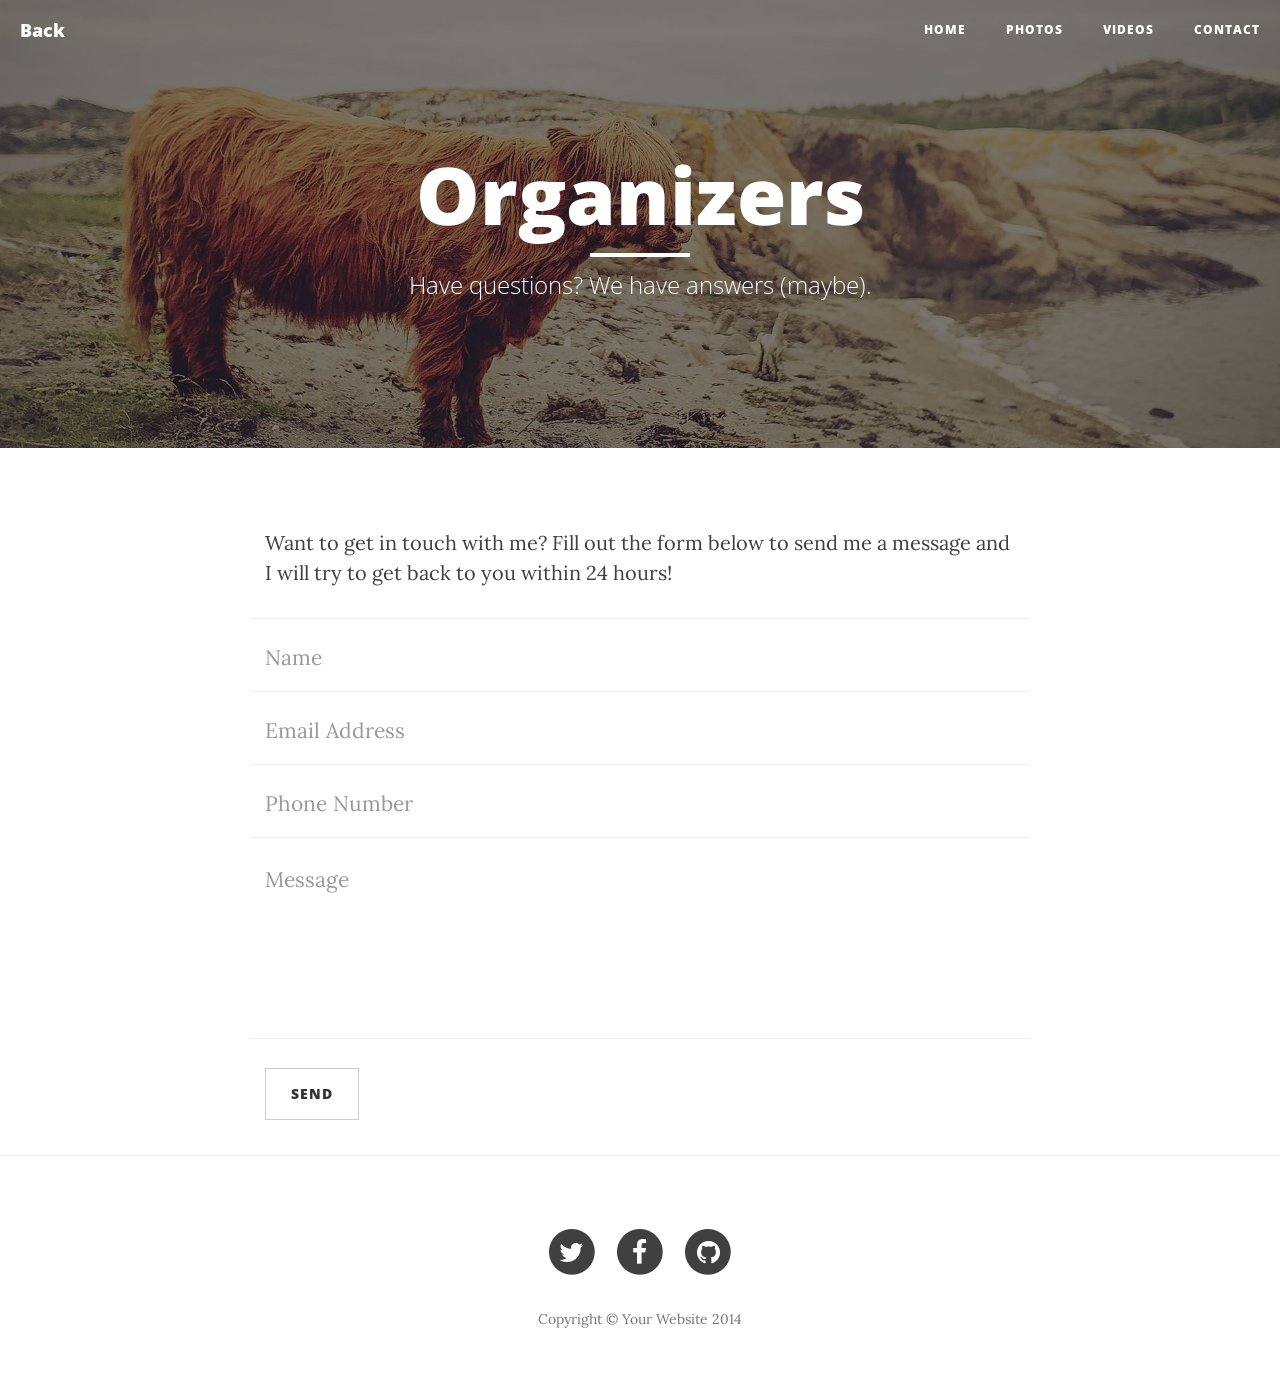
<file: resources/views/myassets/contact.html>
<!DOCTYPE html>
<html lang="en">

<head>

    <meta charset="utf-8">
    <meta http-equiv="X-UA-Compatible" content="IE=edge">
    <meta name="viewport" content="width=device-width, initial-scale=1">
    <meta name="description" content="">
    <meta name="author" content="">

    <title>Organizers</title>

    <!-- Bootstrap Core CSS -->
    <link href="css/bootstrap.min.css" rel="stylesheet">

    <!-- Custom CSS -->
    <link href="css/clean-blog.min.css" rel="stylesheet">

    <!-- Custom Fonts -->
    <link href="http://maxcdn.bootstrapcdn.com/font-awesome/4.1.0/css/font-awesome.min.css" rel="stylesheet" type="text/css">
    <link href='http://fonts.googleapis.com/css?family=Lora:400,700,400italic,700italic' rel='stylesheet' type='text/css'>
    <link href='http://fonts.googleapis.com/css?family=Open+Sans:300italic,400italic,600italic,700italic,800italic,400,300,600,700,800' rel='stylesheet' type='text/css'>

    <!-- HTML5 Shim and Respond.js IE8 support of HTML5 elements and media queries -->
    <!-- WARNING: Respond.js doesn't work if you view the page via file:// -->
    <!--[if lt IE 9]>
        <script src="https://oss.maxcdn.com/libs/html5shiv/3.7.0/html5shiv.js"></script>
        <script src="https://oss.maxcdn.com/libs/respond.js/1.4.2/respond.min.js"></script>
    <![endif]-->

</head>

<body>

    <!-- Navigation -->
    <nav class="navbar navbar-default navbar-custom navbar-fixed-top">
        <div class="container-fluid">
            <!-- Brand and toggle get grouped for better mobile display -->
            <div class="navbar-header page-scroll">
                <button type="button" class="navbar-toggle" data-toggle="collapse" data-target="#bs-example-navbar-collapse-1">
                    <span class="sr-only">Toggle navigation</span>
                    <span class="icon-bar"></span>
                    <span class="icon-bar"></span>
                    <span class="icon-bar"></span>
                </button>
                <a class="navbar-brand" href="index.html">Back</a>
            </div>

            <!-- Collect the nav links, forms, and other content for toggling -->
            <div class="collapse navbar-collapse" id="bs-example-navbar-collapse-1">
                <ul class="nav navbar-nav navbar-right">
                    <li>
                        <a href="EventHome.html">Home</a>
                    </li>
                    <li>
                        <a href="about.html">Photos</a>
                    </li>
                    <li>
                        <a href="post.html">Videos</a>
                    </li>
                    <li>
                        <a href="contact.html">Contact</a>
                    </li>
                </ul>
            </div>
            <!-- /.navbar-collapse -->
        </div>
        <!-- /.container -->
    </nav>

    <!-- Page Header -->
    <!-- Set your background image for this header on the line below. -->
    <header class="intro-header" style="background-image: url('img/contact-bg.jpg')">
        <div class="container">
            <div class="row">
                <div class="col-lg-8 col-lg-offset-2 col-md-10 col-md-offset-1">
                    <div class="page-heading">
                        <h1>Organizers</h1>
                        <hr class="small">
                        <span class="subheading">Have questions? We have answers (maybe).</span>
                    </div>
                </div>
            </div>
        </div>
    </header>

    <!-- Main Content -->
    <div class="container">
        <div class="row">
            <div class="col-lg-8 col-lg-offset-2 col-md-10 col-md-offset-1">
                <p>Want to get in touch with me? Fill out the form below to send me a message and I will try to get back to you within 24 hours!</p>
                <!-- Contact Form - Enter your email address on line 19 of the mail/contact_me.php file to make this form work. -->
                <!-- WARNING: Some web hosts do not allow emails to be sent through forms to common mail hosts like Gmail or Yahoo. It's recommended that you use a private domain email address! -->
                <!-- NOTE: To use the contact form, your site must be on a live web host with PHP! The form will not work locally! -->
                <form name="sentMessage" id="contactForm" novalidate>
                    <div class="row control-group">
                        <div class="form-group col-xs-12 floating-label-form-group controls">
                            <label>Name</label>
                            <input type="text" class="form-control" placeholder="Name" id="name" required data-validation-required-message="Please enter your name.">
                            <p class="help-block text-danger"></p>
                        </div>
                    </div>
                    <div class="row control-group">
                        <div class="form-group col-xs-12 floating-label-form-group controls">
                            <label>Email Address</label>
                            <input type="email" class="form-control" placeholder="Email Address" id="email" required data-validation-required-message="Please enter your email address.">
                            <p class="help-block text-danger"></p>
                        </div>
                    </div>
                    <div class="row control-group">
                        <div class="form-group col-xs-12 floating-label-form-group controls">
                            <label>Phone Number</label>
                            <input type="tel" class="form-control" placeholder="Phone Number" id="phone" required data-validation-required-message="Please enter your phone number.">
                            <p class="help-block text-danger"></p>
                        </div>
                    </div>
                    <div class="row control-group">
                        <div class="form-group col-xs-12 floating-label-form-group controls">
                            <label>Message</label>
                            <textarea rows="5" class="form-control" placeholder="Message" id="message" required data-validation-required-message="Please enter a message."></textarea>
                            <p class="help-block text-danger"></p>
                        </div>
                    </div>
                    <br>
                    <div id="success"></div>
                    <div class="row">
                        <div class="form-group col-xs-12">
                            <button type="submit" class="btn btn-default">Send</button>
                        </div>
                    </div>
                </form>
            </div>
        </div>
    </div>

    <hr>

    <!-- Footer -->
    <footer>
        <div class="container">
            <div class="row">
                <div class="col-lg-8 col-lg-offset-2 col-md-10 col-md-offset-1">
                    <ul class="list-inline text-center">
                        <li>
                            <a href="#">
                                <span class="fa-stack fa-lg">
                                    <i class="fa fa-circle fa-stack-2x"></i>
                                    <i class="fa fa-twitter fa-stack-1x fa-inverse"></i>
                                </span>
                            </a>
                        </li>
                        <li>
                            <a href="#">
                                <span class="fa-stack fa-lg">
                                    <i class="fa fa-circle fa-stack-2x"></i>
                                    <i class="fa fa-facebook fa-stack-1x fa-inverse"></i>
                                </span>
                            </a>
                        </li>
                        <li>
                            <a href="#">
                                <span class="fa-stack fa-lg">
                                    <i class="fa fa-circle fa-stack-2x"></i>
                                    <i class="fa fa-github fa-stack-1x fa-inverse"></i>
                                </span>
                            </a>
                        </li>
                    </ul>
                    <p class="copyright text-muted">Copyright &copy; Your Website 2014</p>
                </div>
            </div>
        </div>
    </footer>

    <!-- jQuery -->
    <script src="js/jquery.js"></script>

    <!-- Bootstrap Core JavaScript -->
    <script src="js/bootstrap.min.js"></script>

    <!-- Custom Theme JavaScript -->
    <script src="js/clean-blog.min.js"></script>

</body>

</html>
</file>
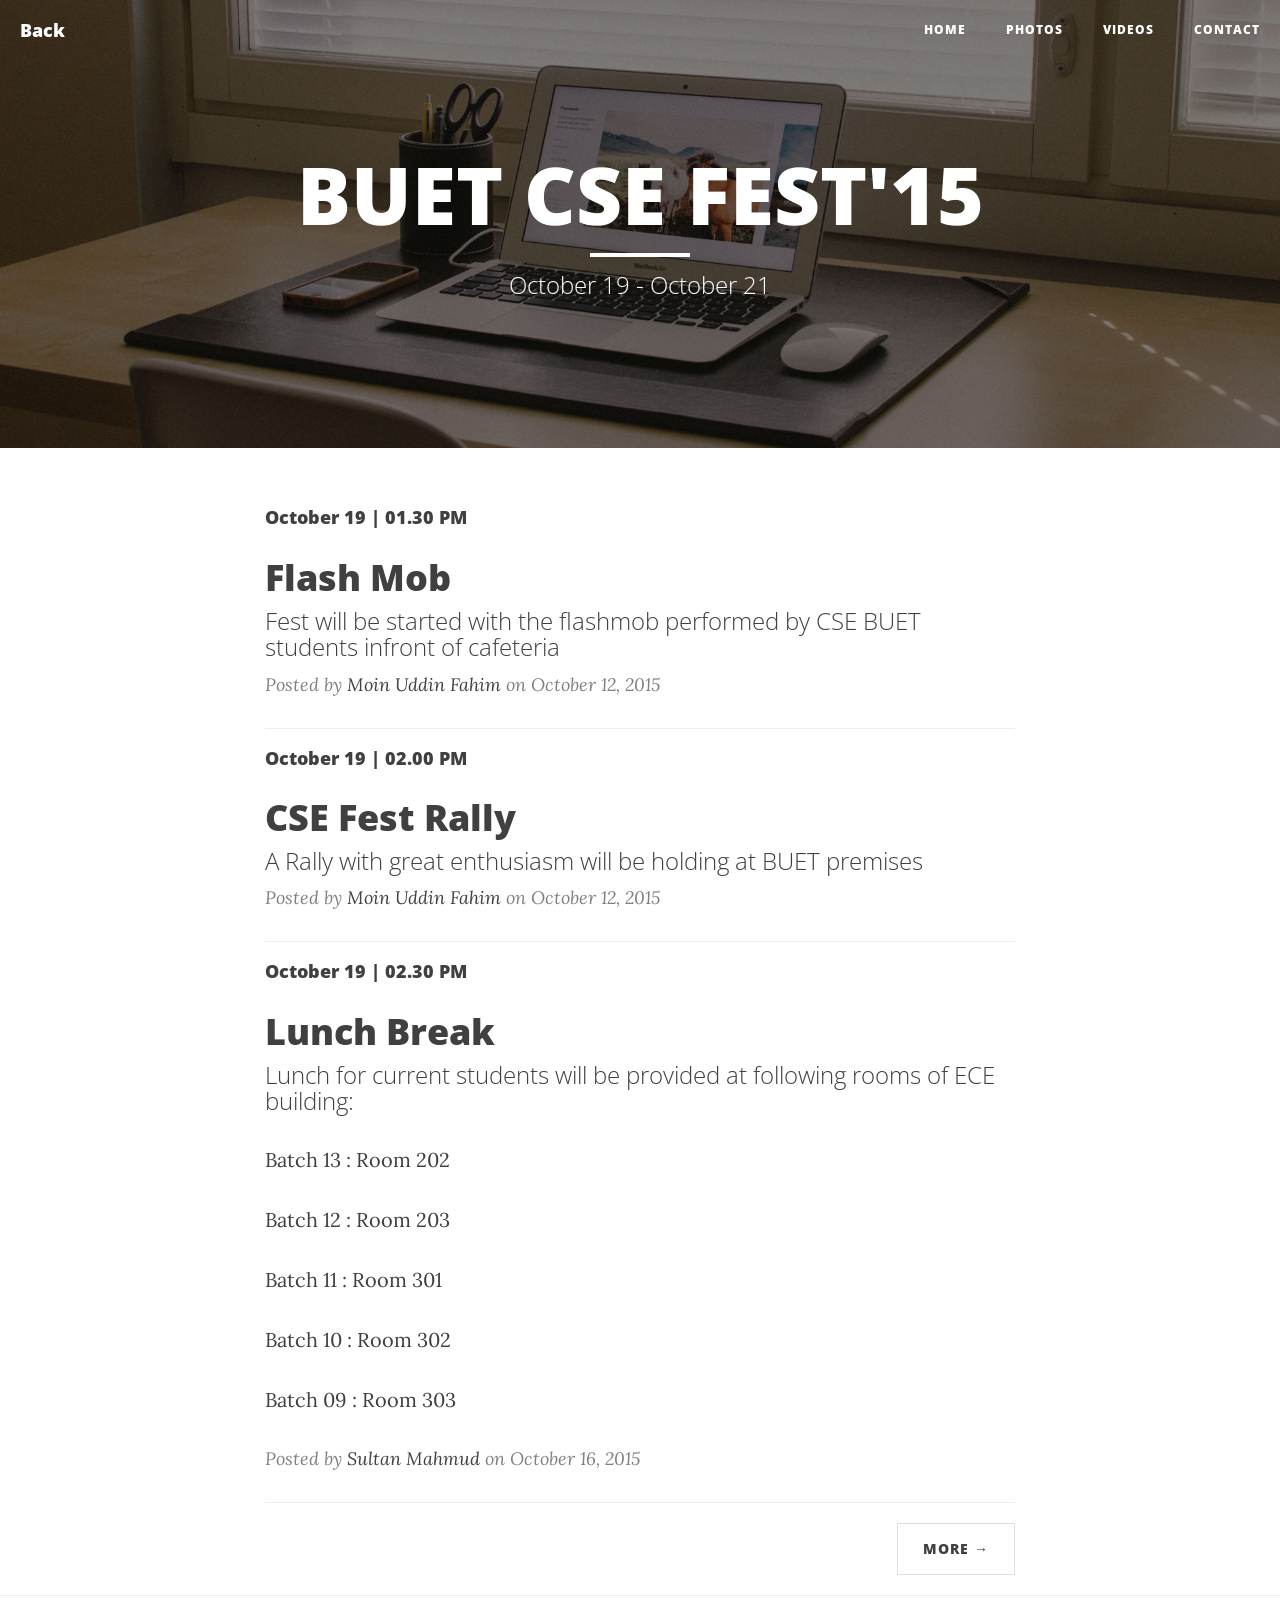
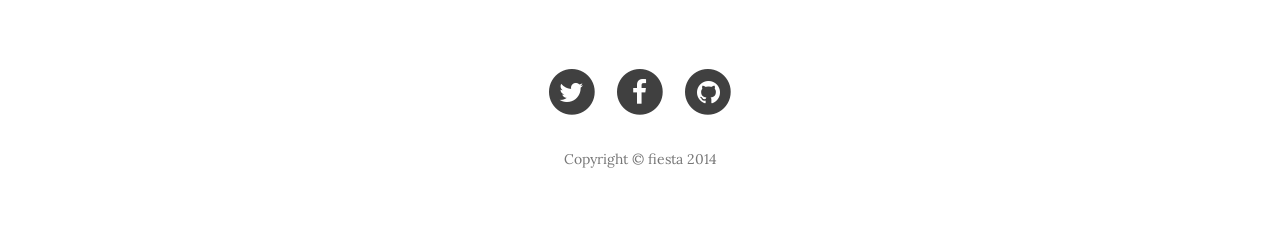
<file: resources/views/myassets/EventHome.html>
<!DOCTYPE html>
<html lang="en">

<head>

    <meta charset="utf-8">
    <meta http-equiv="X-UA-Compatible" content="IE=edge">
    <meta name="viewport" content="width=device-width, initial-scale=1">
    <meta name="description" content="">
    <meta name="author" content="">

    <title> Home</title>

    <!-- Bootstrap Core CSS -->
    <link href="css/bootstrap.min.css" rel="stylesheet">

    <!-- Custom CSS -->
    <link href="css/clean-blog.min.css" rel="stylesheet">

    <!-- Custom Fonts -->
    <link href="http://maxcdn.bootstrapcdn.com/font-awesome/4.1.0/css/font-awesome.min.css" rel="stylesheet" type="text/css">
    <link href='http://fonts.googleapis.com/css?family=Lora:400,700,400italic,700italic' rel='stylesheet' type='text/css'>
    <link href='http://fonts.googleapis.com/css?family=Open+Sans:300italic,400italic,600italic,700italic,800italic,400,300,600,700,800' rel='stylesheet' type='text/css'>

    <!-- HTML5 Shim and Respond.js IE8 support of HTML5 elements and media queries -->
    <!-- WARNING: Respond.js doesn't work if you view the page via file:// -->
    <!--[if lt IE 9]>
        <script src="https://oss.maxcdn.com/libs/html5shiv/3.7.0/html5shiv.js"></script>
        <script src="https://oss.maxcdn.com/libs/respond.js/1.4.2/respond.min.js"></script>
    <![endif]-->

</head>

<body>

    <!-- Navigation -->
    <nav class="navbar navbar-default navbar-custom navbar-fixed-top">
        <div class="container-fluid">
            <!-- Brand and toggle get grouped for better mobile display -->
            <div class="navbar-header page-scroll">
                <button type="button" class="navbar-toggle" data-toggle="collapse" data-target="#bs-example-navbar-collapse-1">
                    <span class="sr-only">Toggle navigation</span>
                    <span class="icon-bar"></span>
                    <span class="icon-bar"></span>
                    <span class="icon-bar"></span>
                </button>
                <a class="navbar-brand" href="index.html"> Back</a>
            </div>

            <!-- Collect the nav links, forms, and other content for toggling -->
            <div class="collapse navbar-collapse" id="bs-example-navbar-collapse-1">
                <ul class="nav navbar-nav navbar-right">
                    <li>
                        <a href="EventHome.html">Home</a>
                    </li>
                    <li>
                        <a href="about.html">Photos</a>
                    </li>
                    <li>
                        <a href="post.html">Videos</a>
                    </li>
                    <li>
                        <a href="contact.html">Contact</a>
                    </li>
                </ul>
            </div>
            <!-- /.navbar-collapse -->
        </div>
        <!-- /.container -->
    </nav>

    <!-- Page Header -->
    <!-- Set your background image for this header on the line below. -->
    <header class="intro-header" style="background-image: url('img/EventHome/home-bg.jpg')">
        <div class="container">
            <div class="row">
                <div class="col-lg-8 col-lg-offset-2 col-md-10 col-md-offset-1">
                    <div class="site-heading">
                        <h1>BUET CSE FEST'15</h1>
                        <hr class="small">
                        <span class="subheading">October 19 - October 21 </span>
                    </div>
                </div>
            </div>
        </div>
    </header>

    <!-- Main Content -->
    
    
    <div class="container">
        <div class="row">
            <div class="col-lg-8 col-lg-offset-2 col-md-10 col-md-offset-1">
                <div class="post-preview">
                    <a href="#">
                        <h4>October 19 | 01.30 PM </h4>
                        <h2 class="post-title">
                            Flash Mob
                        </h2>
                        <h3 class="post-subtitle">
                            Fest will be started with the flashmob performed by CSE BUET students infront of cafeteria
                        </h3>
                    </a>
                    <p class="post-meta">Posted by <a href="#">Moin Uddin Fahim</a> on October 12, 2015</p>
                </div>
                <hr>
                <div class="post-preview">
                    <a href="#">
                        <h4> October 19 | 02.00 PM</h4>
                        <h2 class="post-title">
                            CSE Fest Rally
                        </h2>
                        <h3 class="post-subtitle">
                            A Rally with great enthusiasm will be holding at BUET premises 
                        </h3>
                    </a>
                    <p class="post-meta">Posted by <a href="#">Moin Uddin Fahim</a> on October 12, 2015</p>
                </div>
                <hr>
                <div class="post-preview">
                    <a href="#">
                        <h4> October 19 | 02.30 PM</h4>
                        <h2 class="post-title">
                            Lunch Break
                        </h2>
                        <h3 class="post-subtitle">
                            Lunch for current students will be provided at following rooms of ECE building:
                        </h3>
                            <p> Batch 13 : Room 202 </p>
                            <p> Batch 12 : Room 203 </p>
                            <p> Batch 11 : Room 301 </p>
                            <p> Batch 10 : Room 302 </p>
                            <p> Batch 09 : Room 303 </p>
                            
                        
                    </a>
                    <p class="post-meta">Posted by <a href="#">Sultan Mahmud</a> on October 16, 2015</p>
                </div>
                <hr>
                
                <!-- Pager -->
                <ul class="pager">
                    <li class="next">
                        <a href="#">More &rarr;</a>
                    </li>
                </ul>
            </div>
        </div>
    </div>

    <hr>

    <!-- Footer -->
    <footer>
        <div class="container">
            <div class="row">
                <div class="col-lg-8 col-lg-offset-2 col-md-10 col-md-offset-1">
                    <ul class="list-inline text-center">
                        <li>
                            <a href="#">
                                <span class="fa-stack fa-lg">
                                    <i class="fa fa-circle fa-stack-2x"></i>
                                    <i class="fa fa-twitter fa-stack-1x fa-inverse"></i>
                                </span>
                            </a>
                        </li>
                        <li>
                            <a href="#">
                                <span class="fa-stack fa-lg">
                                    <i class="fa fa-circle fa-stack-2x"></i>
                                    <i class="fa fa-facebook fa-stack-1x fa-inverse"></i>
                                </span>
                            </a>
                        </li>
                        <li>
                            <a href="#">
                                <span class="fa-stack fa-lg">
                                    <i class="fa fa-circle fa-stack-2x"></i>
                                    <i class="fa fa-github fa-stack-1x fa-inverse"></i>
                                </span>
                            </a>
                        </li>
                    </ul>
                    <p class="copyright text-muted">Copyright &copy; fiesta 2014</p>
                </div>
            </div>
        </div>
    </footer>

    <!-- jQuery -->
    <script src="js/jquery.js"></script>

    <!-- Bootstrap Core JavaScript -->
    <script src="js/bootstrap.min.js"></script>

    <!-- Custom Theme JavaScript -->
    <script src="js/clean-blog.min.js"></script>

</body>

</html>
</file>
<file: resources/views/myassets/css/clean-blog.min.css>
/*!
 * Clean Blog v1.0.0 (http://startbootstrap.com)
 * Copyright 2014 Start Bootstrap
 * Licensed under Apache 2.0 (https://github.com/IronSummitMedia/startbootstrap/blob/gh-pages/LICENSE)
 */

body{font-family:Lora,'Times New Roman',serif;font-size:20px;color:#404040}p{line-height:1.5;margin:30px 0}p a{text-decoration:underline}h1,h2,h3,h4,h5,h6{font-family:'Open Sans','Helvetica Neue',Helvetica,Arial,sans-serif;font-weight:800}a{color:#404040}a:hover,a:focus{color:#0085a1}a img:hover,a img:focus{cursor:zoom-in}blockquote{color:gray;font-style:italic}hr.small{max-width:100px;margin:15px auto;border-width:4px;border-color:#fff}.navbar-custom{position:absolute;top:0;left:0;width:100%;z-index:3;font-family:'Open Sans','Helvetica Neue',Helvetica,Arial,sans-serif}.navbar-custom .navbar-brand{font-weight:800}.navbar-custom .nav li a{text-transform:uppercase;font-size:12px;font-weight:800;letter-spacing:1px}@media only screen and (min-width:768px){.navbar-custom{background:0 0;border-bottom:1px solid transparent}.navbar-custom .navbar-brand{color:#fff;padding:20px}.navbar-custom .navbar-brand:hover,.navbar-custom .navbar-brand:focus{color:rgba(255,255,255,.8)}.navbar-custom .nav li a{color:#fff;padding:20px}.navbar-custom .nav li a:hover,.navbar-custom .nav li a:focus{color:rgba(255,255,255,.8)}}@media only screen and (min-width:1170px){.navbar-custom{-webkit-transition:background-color .3s;-moz-transition:background-color .3s;transition:background-color .3s;-webkit-transform:translate3d(0,0,0);-moz-transform:translate3d(0,0,0);-ms-transform:translate3d(0,0,0);-o-transform:translate3d(0,0,0);transform:translate3d(0,0,0);-webkit-backface-visibility:hidden;backface-visibility:hidden}.navbar-custom.is-fixed{position:fixed;top:-61px;background-color:rgba(255,255,255,.9);border-bottom:1px solid #f2f2f2;-webkit-transition:-webkit-transform .3s;-moz-transition:-moz-transform .3s;transition:transform .3s}.navbar-custom.is-fixed .navbar-brand{color:#404040}.navbar-custom.is-fixed .navbar-brand:hover,.navbar-custom.is-fixed .navbar-brand:focus{color:#0085a1}.navbar-custom.is-fixed .nav li a{color:#404040}.navbar-custom.is-fixed .nav li a:hover,.navbar-custom.is-fixed .nav li a:focus{color:#0085a1}.navbar-custom.is-visible{-webkit-transform:translate3d(0,100%,0);-moz-transform:translate3d(0,100%,0);-ms-transform:translate3d(0,100%,0);-o-transform:translate3d(0,100%,0);transform:translate3d(0,100%,0)}}.intro-header{background-color:gray;background:no-repeat center center;background-attachment:scroll;-webkit-background-size:cover;-moz-background-size:cover;background-size:cover;-o-background-size:cover;margin-bottom:50px}.intro-header .site-heading,.intro-header .post-heading,.intro-header .page-heading{padding:100px 0 50px;color:#fff}@media only screen and (min-width:768px){.intro-header .site-heading,.intro-header .post-heading,.intro-header .page-heading{padding:150px 0}}.intro-header .site-heading,.intro-header .page-heading{text-align:center}.intro-header .site-heading h1,.intro-header .page-heading h1{margin-top:0;font-size:50px}.intro-header .site-heading .subheading,.intro-header .page-heading .subheading{font-size:24px;line-height:1.1;display:block;font-family:'Open Sans','Helvetica Neue',Helvetica,Arial,sans-serif;font-weight:300;margin:10px 0 0}@media only screen and (min-width:768px){.intro-header .site-heading h1,.intro-header .page-heading h1{font-size:80px}}.intro-header .post-heading h1{font-size:35px}.intro-header .post-heading .subheading,.intro-header .post-heading .meta{line-height:1.1;display:block}.intro-header .post-heading .subheading{font-family:'Open Sans','Helvetica Neue',Helvetica,Arial,sans-serif;font-size:24px;margin:10px 0 30px;font-weight:600}.intro-header .post-heading .meta{font-family:Lora,'Times New Roman',serif;font-style:italic;font-weight:300;font-size:20px}.intro-header .post-heading .meta a{color:#fff}@media only screen and (min-width:768px){.intro-header .post-heading h1{font-size:55px}.intro-header .post-heading .subheading{font-size:30px}}.post-preview>a{color:#404040}.post-preview>a:hover,.post-preview>a:focus{text-decoration:none;color:#0085a1}.post-preview>a>.post-title{font-size:30px;margin-top:30px;margin-bottom:10px}.post-preview>a>.post-subtitle{margin:0;font-weight:300;margin-bottom:10px}.post-preview>.post-meta{color:gray;font-size:18px;font-style:italic;margin-top:0}.post-preview>.post-meta>a{text-decoration:none;color:#404040}.post-preview>.post-meta>a:hover,.post-preview>.post-meta>a:focus{color:#0085a1;text-decoration:underline}@media only screen and (min-width:768px){.post-preview>a>.post-title{font-size:36px}}.section-heading{font-size:36px;margin-top:60px;font-weight:700}.caption{text-align:center;font-size:14px;padding:10px;font-style:italic;margin:0;display:block;border-bottom-right-radius:5px;border-bottom-left-radius:5px}footer{padding:50px 0 65px}footer .list-inline{margin:0;padding:0}footer .copyright{font-size:14px;text-align:center;margin-bottom:0}.floating-label-form-group{font-size:14px;position:relative;margin-bottom:0;padding-bottom:.5em;border-bottom:1px solid #eee}.floating-label-form-group input,.floating-label-form-group textarea{z-index:1;position:relative;padding-right:0;padding-left:0;border:none;border-radius:0;font-size:1.5em;background:0 0;box-shadow:none!important;resize:none}.floating-label-form-group label{display:block;z-index:0;position:relative;top:2em;margin:0;font-size:.85em;line-height:1.764705882em;vertical-align:middle;vertical-align:baseline;opacity:0;-webkit-transition:top .3s ease,opacity .3s ease;-moz-transition:top .3s ease,opacity .3s ease;-ms-transition:top .3s ease,opacity .3s ease;transition:top .3s ease,opacity .3s ease}.floating-label-form-group::not(:first-child){padding-left:14px;border-left:1px solid #eee}.floating-label-form-group-with-value label{top:0;opacity:1}.floating-label-form-group-with-focus label{color:#0085a1}form .row:first-child .floating-label-form-group{border-top:1px solid #eee}.btn{font-family:'Open Sans','Helvetica Neue',Helvetica,Arial,sans-serif;text-transform:uppercase;font-size:14px;font-weight:800;letter-spacing:1px;border-radius:0;padding:15px 25px}.btn-lg{font-size:16px;padding:25px 35px}.btn-default:hover,.btn-default:focus{background-color:#0085a1;border:1px solid #0085a1;color:#fff}.pager{margin:20px 0 0}.pager li>a,.pager li>span{font-family:'Open Sans','Helvetica Neue',Helvetica,Arial,sans-serif;text-transform:uppercase;font-size:14px;font-weight:800;letter-spacing:1px;padding:15px 25px;background-color:#fff;border-radius:0}.pager li>a:hover,.pager li>a:focus{color:#fff;background-color:#0085a1;border:1px solid #0085a1}.pager .disabled>a,.pager .disabled>a:hover,.pager .disabled>a:focus,.pager .disabled>span{color:gray;background-color:#404040;cursor:not-allowed}::-moz-selection{color:#fff;text-shadow:none;background:#0085a1}::selection{color:#fff;text-shadow:none;background:#0085a1}img::selection{color:#fff;background:0 0}img::-moz-selection{color:#fff;background:0 0}body{webkit-tap-highlight-color:#0085a1}
</file>
